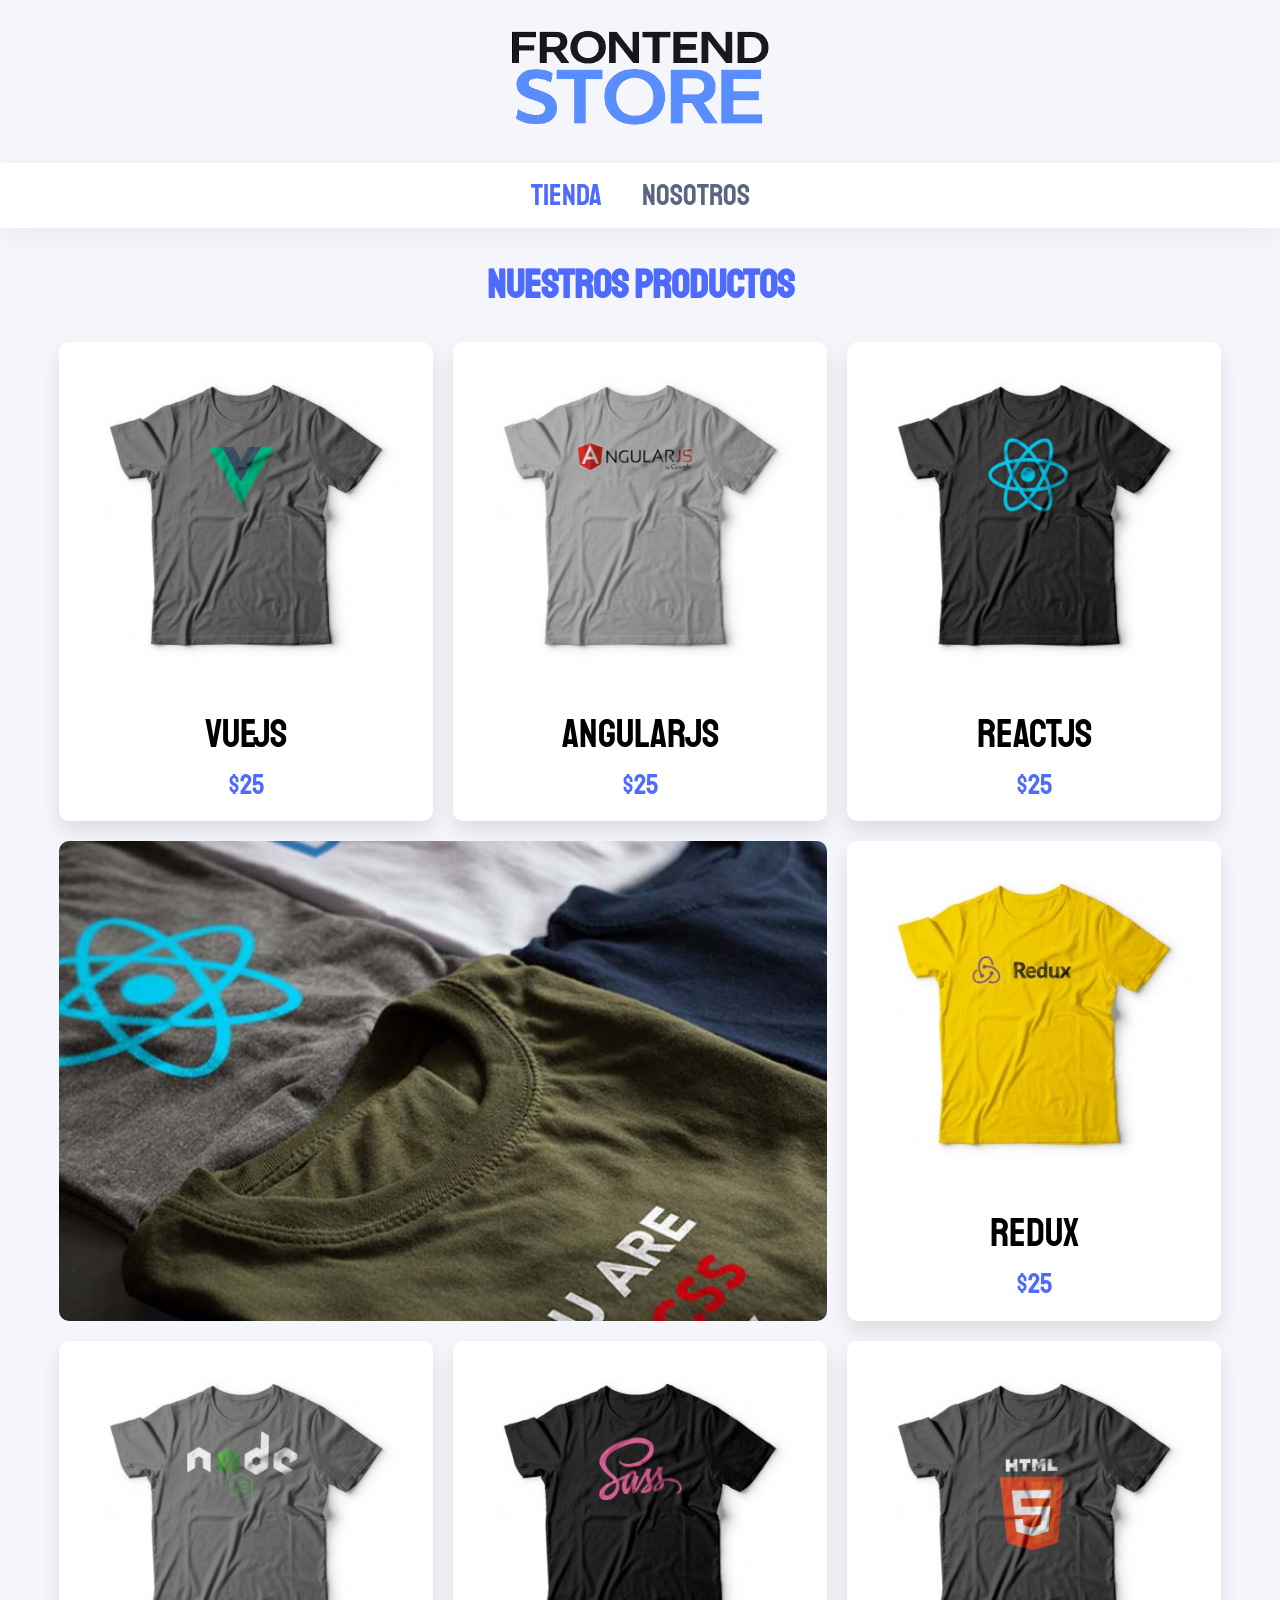
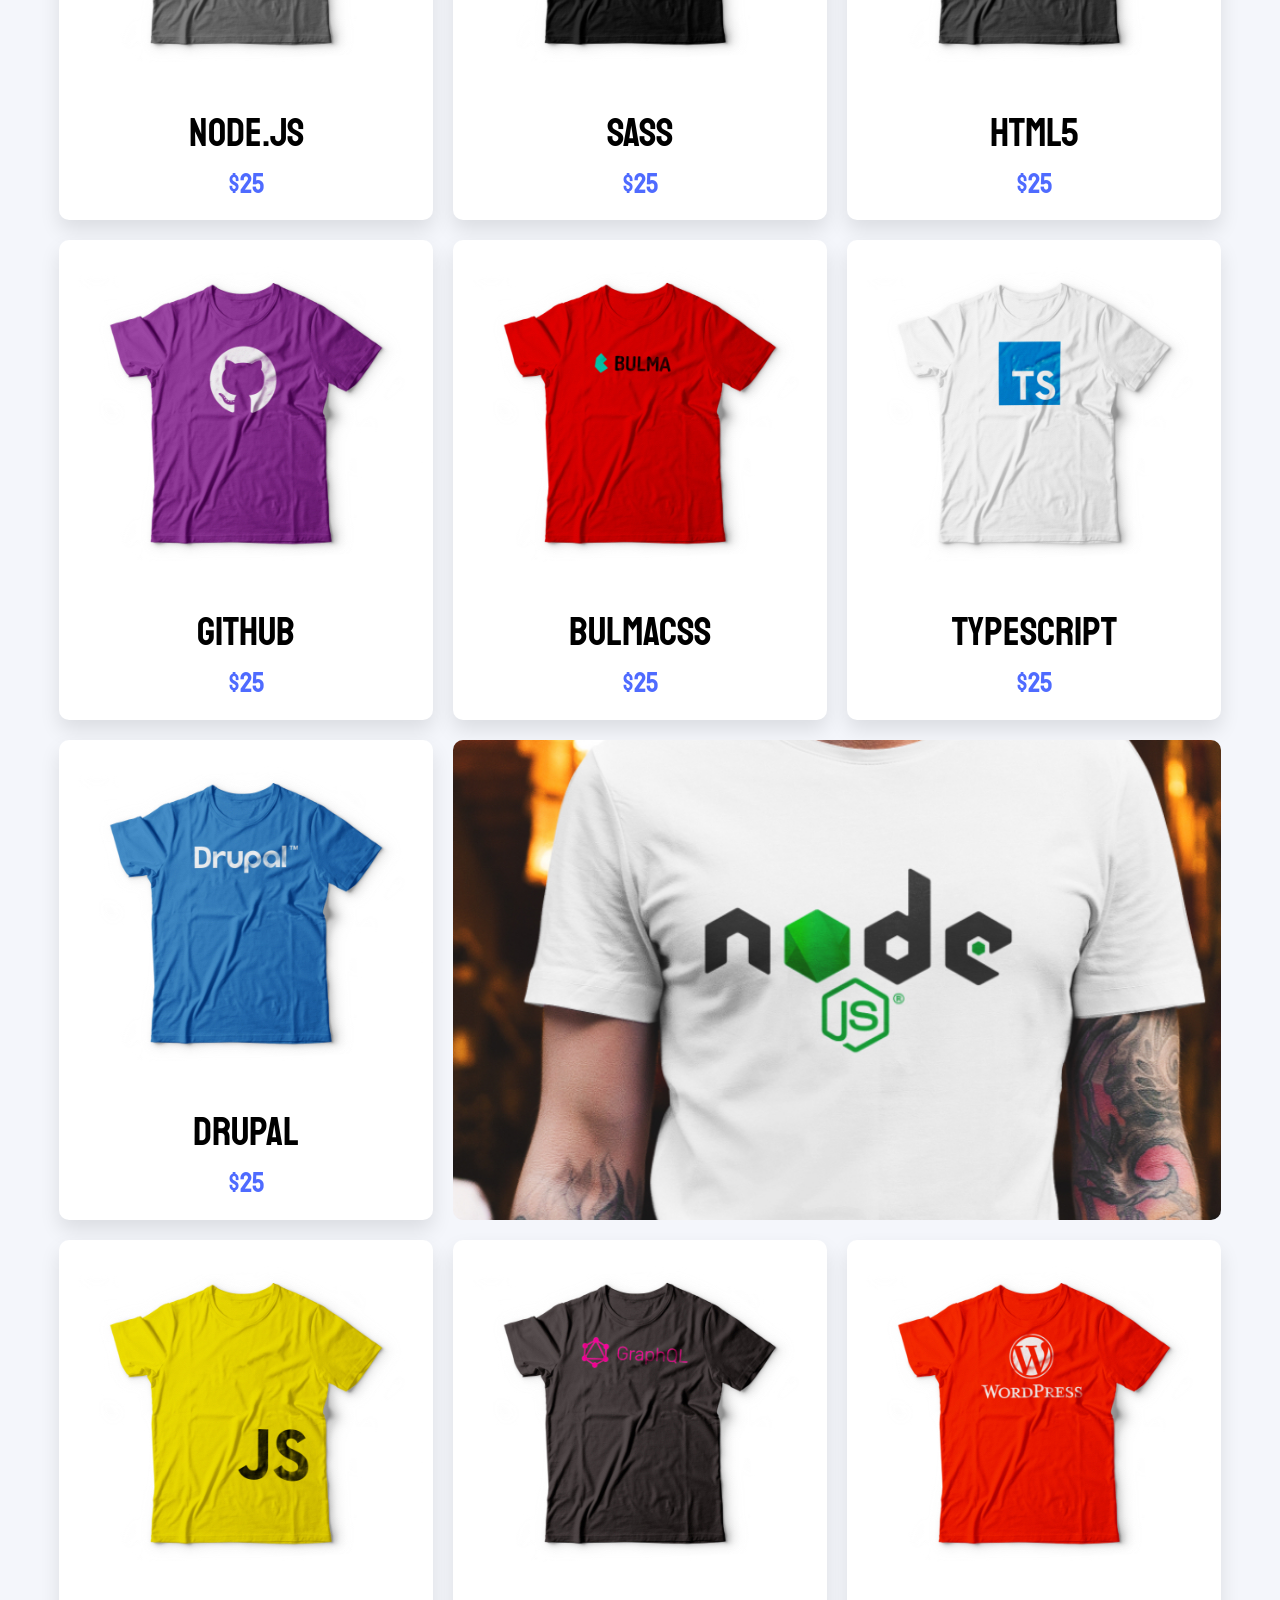
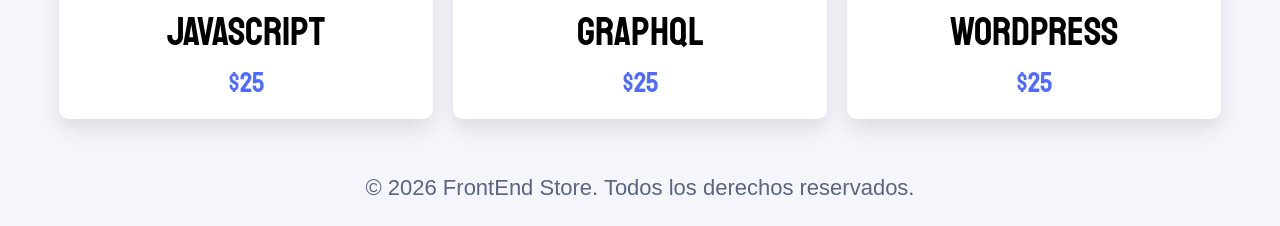
<file: index.html>
<!DOCTYPE html>
<html lang="en">
<head>
    <meta charset="UTF-8">
    <meta name="viewport" content="width=device-width, initial-scale=1.0">
    <title>Frontend Store</title>
    <link rel="stylesheet" href="css/normalize.css">
    <link href="https://fonts.googleapis.com/css2?family=Staatliches&display=swap" rel="stylesheet">
    <link rel="stylesheet" href="css/styles.css">
</head>
<body>
    <header class="header">
        <a href="index.html">
            <img class="header__logo" src="img/logo.png" alt="Logotipo ">         
        </a>
    </header>

    <nav class="navegacion">
        <a class="navegacion__enlace navegacion__enlace--activo" href="index.html">Tienda</a>
        <a class="navegacion__enlace" href="nosotros.html">Nosotros</a>
    </nav>

    <main class="contenedor">
        <h1>Nuestros Productos</h1>

        <div class="grid">
            <div class="producto">
                <a href="producto.html">
                    <img class="producto__imagen" src="img/1.jpg" alt="imagen camisa">
                    <div class="producto__informacion">
                        <p class="producto__nombre">VueJS</p>
                        <p class="producto__precio">$25</p>
                    </div>
                </a>
            </div> <!-- .producto -->
            <div class="producto">
                <a href="producto.html">
                    <img class="producto__imagen" src="img/2.jpg" alt="imagen camisa">
                    <div class="producto__informacion">
                        <p class="producto__nombre">AngularJS</p>
                        <p class="producto__precio">$25</p>
                    </div>
                </a>
            </div> <!-- .producto -->
            <div class="producto">
                <a href="producto.html">
                    <img class="producto__imagen" src="img/3.jpg" alt="imagen camisa">
                    <div class="producto__informacion">
                        <p class="producto__nombre">ReactJS</p>
                        <p class="producto__precio">$25</p>
                    </div>
                </a>
            </div> <!-- .producto -->
            <div class="producto">
                <a href="producto.html">
                    <img class="producto__imagen" src="img/4.jpg" alt="imagen camisa">
                    <div class="producto__informacion">
                        <p class="producto__nombre">Redux</p>
                        <p class="producto__precio">$25</p>
                    </div>
                </a>
            </div> <!-- .producto -->
            <div class="producto">
                <a href="producto.html">
                    <img class="producto__imagen" src="img/5.jpg" alt="imagen camisa">
                    <div class="producto__informacion">
                        <p class="producto__nombre">Node.js</p>
                        <p class="producto__precio">$25</p>
                    </div>
                </a>
            </div> <!-- .producto -->
            <div class="producto">
                <a href="producto.html">
                    <img class="producto__imagen" src="img/6.jpg" alt="imagen camisa">
                    <div class="producto__informacion">
                        <p class="producto__nombre">SASS</p>
                        <p class="producto__precio">$25</p>
                    </div>
                </a>
            </div> <!-- .producto -->
            <div class="producto">
                <a href="producto.html">
                    <img class="producto__imagen" src="img/7.jpg" alt="imagen camisa">
                    <div class="producto__informacion">
                        <p class="producto__nombre">HTML5</p>
                        <p class="producto__precio">$25</p>
                    </div>
                </a>
            </div> <!-- .producto -->
            <div class="producto">
                <a href="producto.html">
                    <img class="producto__imagen" src="img/8.jpg" alt="imagen camisa">
                    <div class="producto__informacion">
                        <p class="producto__nombre">Github</p>
                        <p class="producto__precio">$25</p>
                    </div>
                </a>
            </div> <!-- .producto -->
            <div class="producto">
                <a href="producto.html">
                    <img class="producto__imagen" src="img/9.jpg" alt="imagen camisa">
                    <div class="producto__informacion">
                        <p class="producto__nombre">BulmaCSS</p>
                        <p class="producto__precio">$25</p>
                    </div>
                </a>
            </div> <!-- .producto -->
            <div class="producto">
                <a href="producto.html">
                    <img class="producto__imagen" src="img/10.jpg" alt="imagen camisa">
                    <div class="producto__informacion">
                        <p class="producto__nombre">TypeScript</p>
                        <p class="producto__precio">$25</p>
                    </div>
                </a>
            </div> <!-- .producto -->
            <div class="producto">
                <a href="producto.html">
                    <img class="producto__imagen" src="img/11.jpg" alt="imagen camisa">
                    <div class="producto__informacion">
                        <p class="producto__nombre">Drupal</p>
                        <p class="producto__precio">$25</p>
                    </div>
                </a>
            </div> <!-- .producto -->
            <div class="producto">
                <a href="producto.html">
                    <img class="producto__imagen" src="img/12.jpg" alt="imagen camisa">
                    <div class="producto__informacion">
                        <p class="producto__nombre">JavaScript</p>
                        <p class="producto__precio">$25</p>
                    </div>
                </a>
            </div> <!-- .producto -->
            <div class="producto">
                <a href="producto.html">
                    <img class="producto__imagen" src="img/13.jpg" alt="imagen camisa">
                    <div class="producto__informacion">
                        <p class="producto__nombre">GraphQL</p>
                        <p class="producto__precio">$25</p>
                    </div>
                </a>
            </div> <!-- .producto -->
            <div class="producto">
                <a href="producto.html">
                    <img class="producto__imagen" src="img/14.jpg" alt="imagen camisa">
                    <div class="producto__informacion">
                        <p class="producto__nombre">WordPress</p>
                        <p class="producto__precio">$25</p>
                    </div>
                </a>
            </div> <!-- .producto -->
            
            <div class="grafico grafico--camisas"></div>
            <div class="grafico grafico--node"></div>
        </div>
    </main>

    <footer class="footer">
        <p class="footer__texto">&copy; 2026 FrontEnd Store. Todos los derechos reservados.</p>
    </footer>
</body>
</html>
</file>
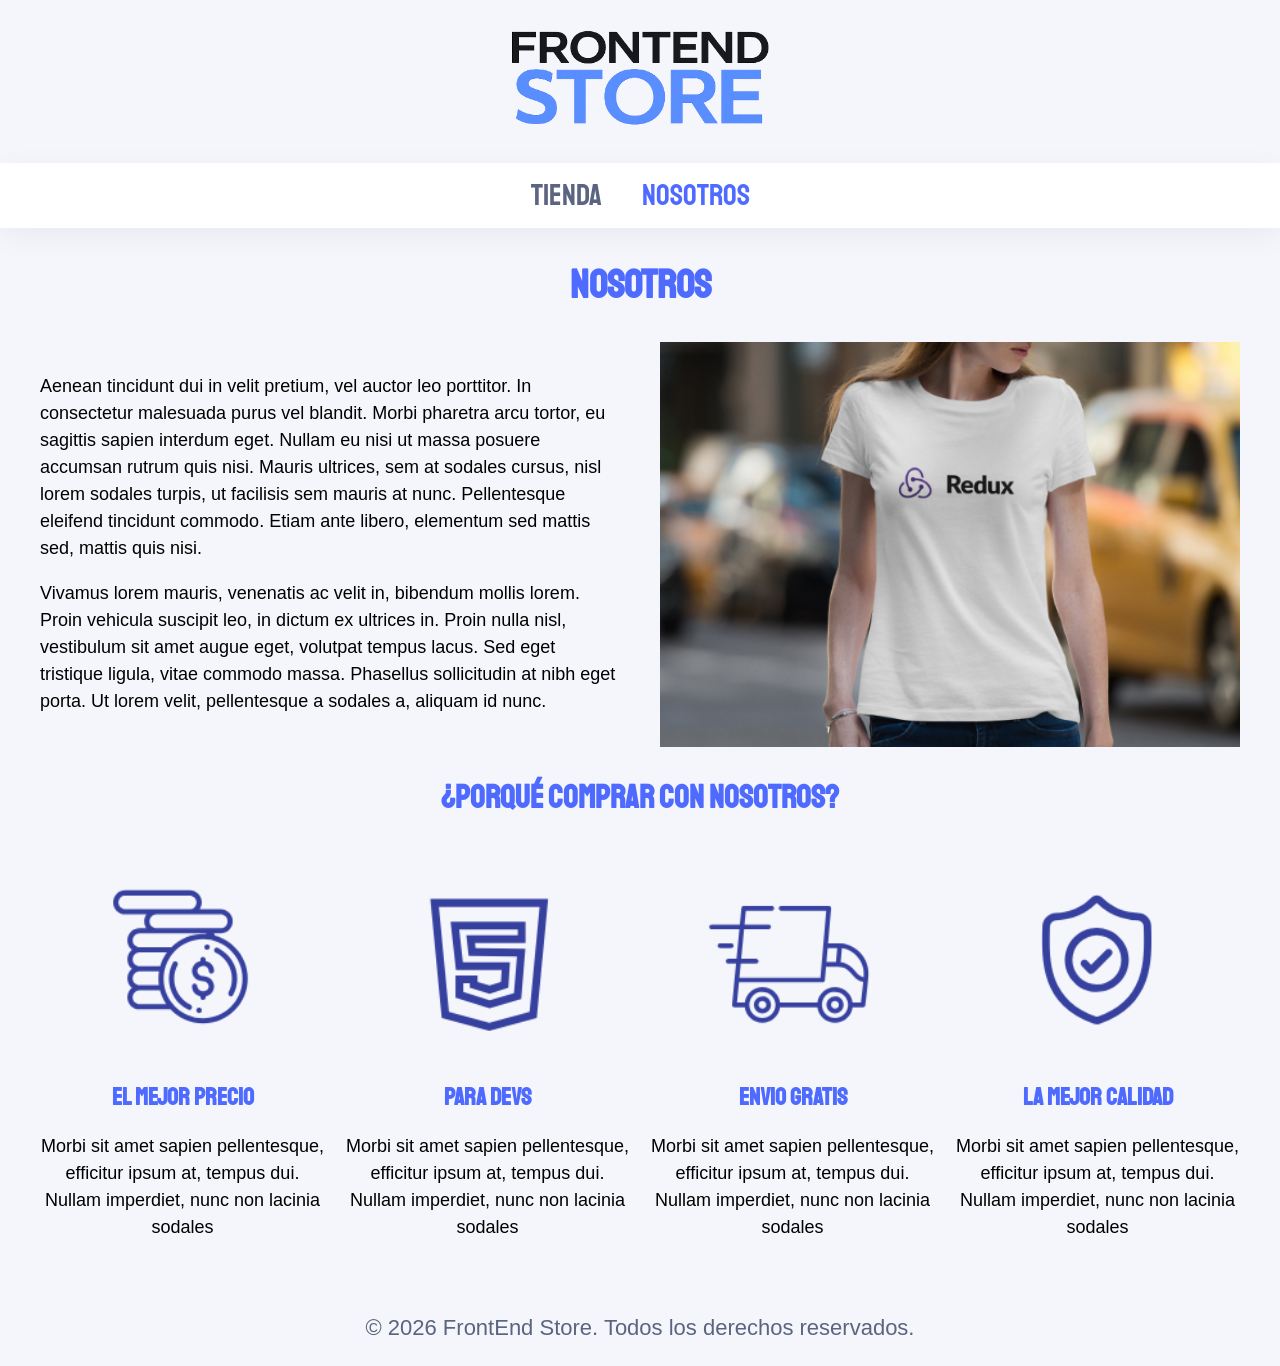
<file: nosotros.html>
<!DOCTYPE html>
<html lang="en">
<head>
    <meta charset="UTF-8">
    <meta name="viewport" content="width=device-width, initial-scale=1.0">
    <title>Frontend Store</title>
    <link rel="stylesheet" href="css/normalize.css">
    <link href="https://fonts.googleapis.com/css2?family=Staatliches&display=swap" rel="stylesheet">
    <link rel="stylesheet" href="css/styles.css">
</head>
<body>
    <header class="header">
        <a href="index.html">
            <img class="header__logo" src="img/logo.png" alt="Logotipo ">         
        </a>
    </header>

    <nav class="navegacion">
        <a class="navegacion__enlace" href="index.html">Tienda</a>
        <a class="navegacion__enlace navegacion__enlace--activo" href="nosotros.html">Nosotros</a>
    </nav>

    <main class="contenedor">
        <h1>Nosotros</h1>

        <div class="nosotros">
            <div class="nosotros__contenido">
                <p>Aenean tincidunt dui in velit pretium, vel auctor leo porttitor. In consectetur malesuada purus vel blandit. Morbi pharetra arcu tortor, eu sagittis sapien interdum eget. Nullam eu nisi ut massa posuere accumsan rutrum quis nisi. Mauris ultrices, sem at sodales cursus, nisl lorem sodales turpis, ut facilisis sem mauris at nunc. Pellentesque eleifend tincidunt commodo. Etiam ante libero, elementum sed mattis sed, mattis quis nisi.</p>

                <p>Vivamus lorem mauris, venenatis ac velit in, bibendum mollis lorem. Proin vehicula suscipit leo, in dictum ex ultrices in. Proin nulla nisl, vestibulum sit amet augue eget, volutpat tempus lacus. Sed eget tristique ligula, vitae commodo massa. Phasellus sollicitudin at nibh eget porta. Ut lorem velit, pellentesque a sodales a, aliquam id nunc.
                </p>
            </div>
            <img class="nosotros__imagen" src="img/nosotros.jpg" alt="imagen nosotros">
        </div>
        <section class="contenedor comprar">
            <h2 class="comprar__titulo">¿Porqué Comprar con nosotros?</h2>
        
            <div class="bloques">
                <div class="bloque">
                    <img class="bloque__imagen" src="img/icono_1.png" alt="porque comprar">
                    <h3 class="bloque__titulo">El mejor Precio</h3>
                    <p>Morbi sit amet sapien pellentesque, efficitur ipsum at, tempus dui. Nullam imperdiet, nunc non lacinia sodales</p>
                </div><!-- bloque -->

                <div class="bloque">
                    <img class="bloque__imagen" src="img/icono_2.png" alt="porque comprar">
                    <h3 class="bloque__titulo">Para Devs</h3>
                    <p>Morbi sit amet sapien pellentesque, efficitur ipsum at, tempus dui. Nullam imperdiet, nunc non lacinia sodales</p>
                </div><!-- bloque -->

                <div class="bloque">
                    <img class="bloque__imagen" src="img/icono_3.png" alt="porque comprar">
                    <h3 class="bloque__titulo">Envio Gratis</h3>
                    <p>Morbi sit amet sapien pellentesque, efficitur ipsum at, tempus dui. Nullam imperdiet, nunc non lacinia sodales</p>
                </div><!-- bloque -->

                <div class="bloque">
                    <img class="bloque__imagen" src="img/icono_4.png" alt="porque comprar">
                    <h3 class="bloque__titulo">La Mejor Calidad</h3>
                    <p>Morbi sit amet sapien pellentesque, efficitur ipsum at, tempus dui. Nullam imperdiet, nunc non lacinia sodales</p>
                </div><!-- bloque -->
            </div><!-- bloques -->
        </section>
    </main>

    <footer class="footer">
        <p class="footer__texto">&copy; 2026 FrontEnd Store. Todos los derechos reservados.</p>
    </footer>
</body>
</html>
</file>
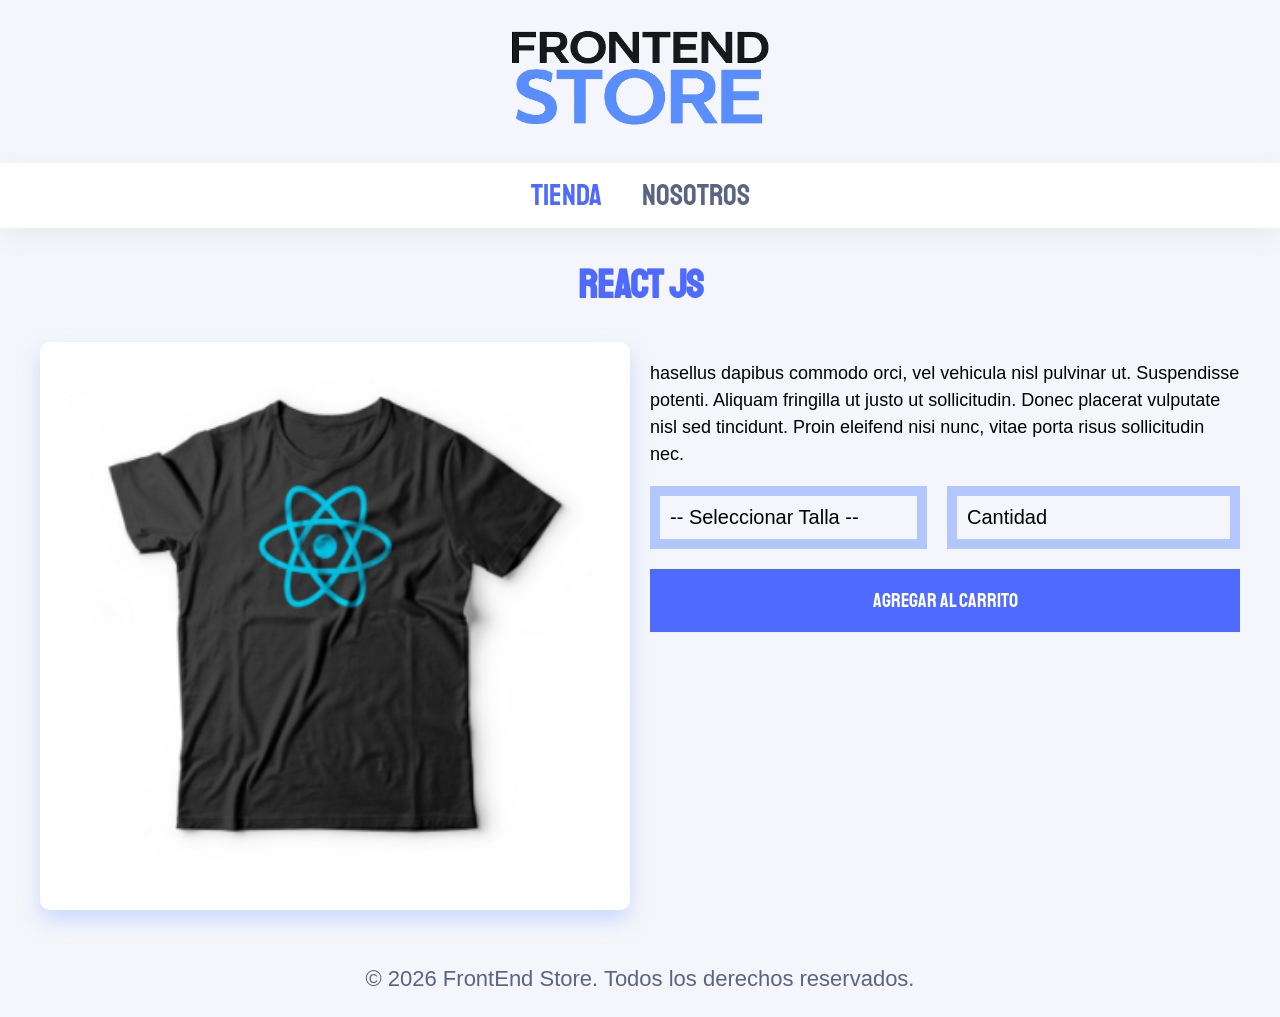
<file: producto.html>
<!DOCTYPE html>
<html lang="en">
<head>
    <meta charset="UTF-8">
    <meta name="viewport" content="width=device-width, initial-scale=1.0">
    <title>Frontend Store</title>
    <link rel="stylesheet" href="css/normalize.css">
    <link href="https://fonts.googleapis.com/css2?family=Staatliches&display=swap" rel="stylesheet">
    <link rel="stylesheet" href="css/styles.css">
</head>
<body>
    <header class="header">
        <a href="index.html">
            <img class="header__logo" src="img/logo.png" alt="Logotipo ">         
        </a>
    </header>

    <nav class="navegacion">
        <a class="navegacion__enlace navegacion__enlace--activo" href="index.html">Tienda</a>
        <a class="navegacion__enlace" href="nosotros.html">Nosotros</a>
    </nav>

    <main class="contenedor">
        <h1>React JS</h1>
        <div class="camisa">
            <img class="camisa__imagen" src="img/3.jpg" alt="Imagen del Producto">
        
            <div class="camisa__contenido">
                <p>hasellus dapibus commodo orci, vel vehicula nisl pulvinar ut. Suspendisse potenti. Aliquam fringilla ut justo ut sollicitudin. Donec placerat vulputate nisl sed tincidunt. Proin eleifend nisi nunc, vitae porta risus sollicitudin nec.</p>

                <form class="formulario">
                    <select class="formulario__campo">
                        <option disabled selected>-- Seleccionar Talla --</option>
                        <option value="">Chica</option>
                        <option value="">Mediana</option>
                        <option value="">Grande</option>
                    </select>
                    <input class="formulario__campo" type="number" placeholder="Cantidad" min="1">
                    <input class="formulario__submit" type="submit" value="Agregar al Carrito">
                </form>
            </div>
        </div>
    </main>

    <footer class="footer">
        <p class="footer__texto">&copy; 2026 FrontEnd Store. Todos los derechos reservados.</p>
    </footer>
</body>
</html>
</file>
<file: css/styles.css>
:root {
    --primario: #F4F6FB;
    --secundario: #4F6BFF;
    --secundarioClaro: #B1C7FE;
    --secundarioOscuro: #1E3A8A;
    --blanco: #FFF;
    --negro: #000;
    --grisTexto: #5B6480;
    --filtroAzulOscuro: brightness(0) saturate(100%) invert(22%) sepia(61%) saturate(1767%) hue-rotate(217deg) brightness(93%) contrast(95%);

    --fuentePrincipal: "Staatliches", sans-serif;
}

/* Globales */
html {
    box-sizing: border-box;  
    font-size: 62.5%;
    height: 100%;
}
*, *:before, *:after {
  box-sizing: inherit;
}

main {
    flex: 1;
}

body {
    background-color: var(--primario);
    font-size: 1.6rem;   /* 1rem = 10px */
    line-height: 1.5;
    
    min-height: 100vh;
    display: flex;
    flex-direction: column;
}
p{
    font-size: 1.8rem;
    font-family: Arial, Helvetica, sans-serif;
    color: var(--negro);
}
a{
    text-decoration: none;
}
img {
    width: 100%;
}

.contenedor {
    max-width: 120rem;
    margin: 0 auto;
}

h1,h2,h3 {
    text-align: center;
    color: var(--secundario);
    font-family: var(--fuentePrincipal);
}
h1 {
    font-size: 4rem;
}
h2 {
    font-size: 3.2rem;
}
h3 {
    font-size: 2.4rem;
}

/* Header */
.header {
    display: flex;
    justify-content: center;
}
.header__logo {
    margin: 3rem 0;
    width: 25.8rem;
    height: 9.6rem;
}

/* Footer */
.footer {
    background-color: transparent;
    margin-top: 3rem;
}
.footer__texto{
    text-align: center;
    font-size: 2.2rem;
    color: var(--grisTexto);
}

/* Navegación */
.navegacion {
    background-color: var(--blanco);
    
    padding: 1rem 0;
    display: flex;
    justify-content: center;
    gap: 4rem; /* Separación */

    box-shadow: 0 8px 30px rgba(0,0,0,.05);
}
.navegacion__enlace {
    font-family: var(--fuentePrincipal);
    color: var(--grisTexto);
    font-size: 3rem;
}
.navegacion__enlace--activo,
.navegacion__enlace:hover{
    color: var(--secundario);
}

/* Grid */
.grid {
    display: grid;
    grid-template-columns: repeat(2, 1fr);
    gap: 2rem;
}
@media (min-width: 768px) {
    .grid {
        grid-template-columns: repeat(3, 1fr);
    }
}

/* Productos */
.producto {
    background-color: var(--blanco);
    padding: 1rem;
    border-radius: 1rem;
    box-shadow: 0 10px 20px rgba(0, 0, 0, .1);
}
.producto__nombre {
    font-size: 4rem;
}
.producto__precio {
    font-size: 2.8rem;
    color: var(--secundario);
}
.producto__nombre,
.producto__precio {
    font-family: var(--fuentePrincipal);
    margin: 1rem 0;
    text-align: center;
    line-height: 1.2;
}

/* Gráficos */
.grafico {
    min-height: 30rem;
    background-repeat: no-repeat;
    background-size: cover;
    grid-column: 1 / 3;
    border-radius: 1rem;
}
.grafico--camisas {
    grid-row: 2 / 3;
    background-image: url(../img/grafico1.jpg);
}  
.grafico--node {
    background-image: url(../img/grafico2.jpg);
    grid-row: 8 / 9;
} 

@media (min-width: 768px) {
    .grafico--node {
        grid-row: 5 / 6;
        grid-column: 2 / 4;
    }   
}

/* Nosotros */
.nosotros {
    display: grid;
    grid-template-rows: repeat(2, auto);
}
@media (min-width: 1024px) {
    .nosotros{
        display: grid;
        grid-template-columns: repeat(2, 1fr);
        column-gap: 4rem;
        align-items: center;
    }    
}
.nosotros__imagen {
    grid-row: 1 / 2;
}
@media (min-width: 1024px) {
    .nosotros__imagen {
        grid-column: 2 / 3;
    }
}

/* Bloques */
.bloques {
    display: grid;
    grid-template-columns: repeat(2, 1fr);
    gap: 2rem;
}
@media (min-width: 768px) {
    .bloques {
        grid-template-columns: repeat(4, 1fr);
    }
}
.bloque {
    text-align: center;
}
.bloque__imagen {
    filter: var(--filtroAzulOscuro);
}
.bloque__titulo {
    margin: 0;
}

/* Página del producto */
@media (min-width: 768px) {
    .camisa {
        display: grid;
        grid-template-columns: repeat(2, 1fr);
        column-gap: 2rem;
    }
}

.camisa__imagen {
    border-radius: 1rem;
    box-shadow: 0 10px 20px rgba(177, 199, 254, .6);
}

.formulario {
    display: grid;
    grid-template-columns: repeat(2, 1fr);
    gap: 2rem;
}
.formulario__campo {
    border: 1rem solid var(--secundarioClaro);
    background-color: transparent;
    color: var(--negro);
    font-size: 2rem;
    font-family: Arial, Helvetica, sans-serif;
    padding: 1rem;
    appearance: none;
    outline: none;
}
.formulario__campo::placeholder{
    color: var(--negro);
}
.formulario__submit {
    background-color: var(--secundario);
    color: var(--blanco);
    border: none;
    font-size: 2rem;
    font-family: var(--fuentePrincipal);
    padding: 2rem;
    transition: background-color .3s ease;
    grid-column: 1 / 3;
}
.formulario__submit:hover {
    cursor: pointer;
    background-color: var(--secundarioOscuro);
}
</file>
